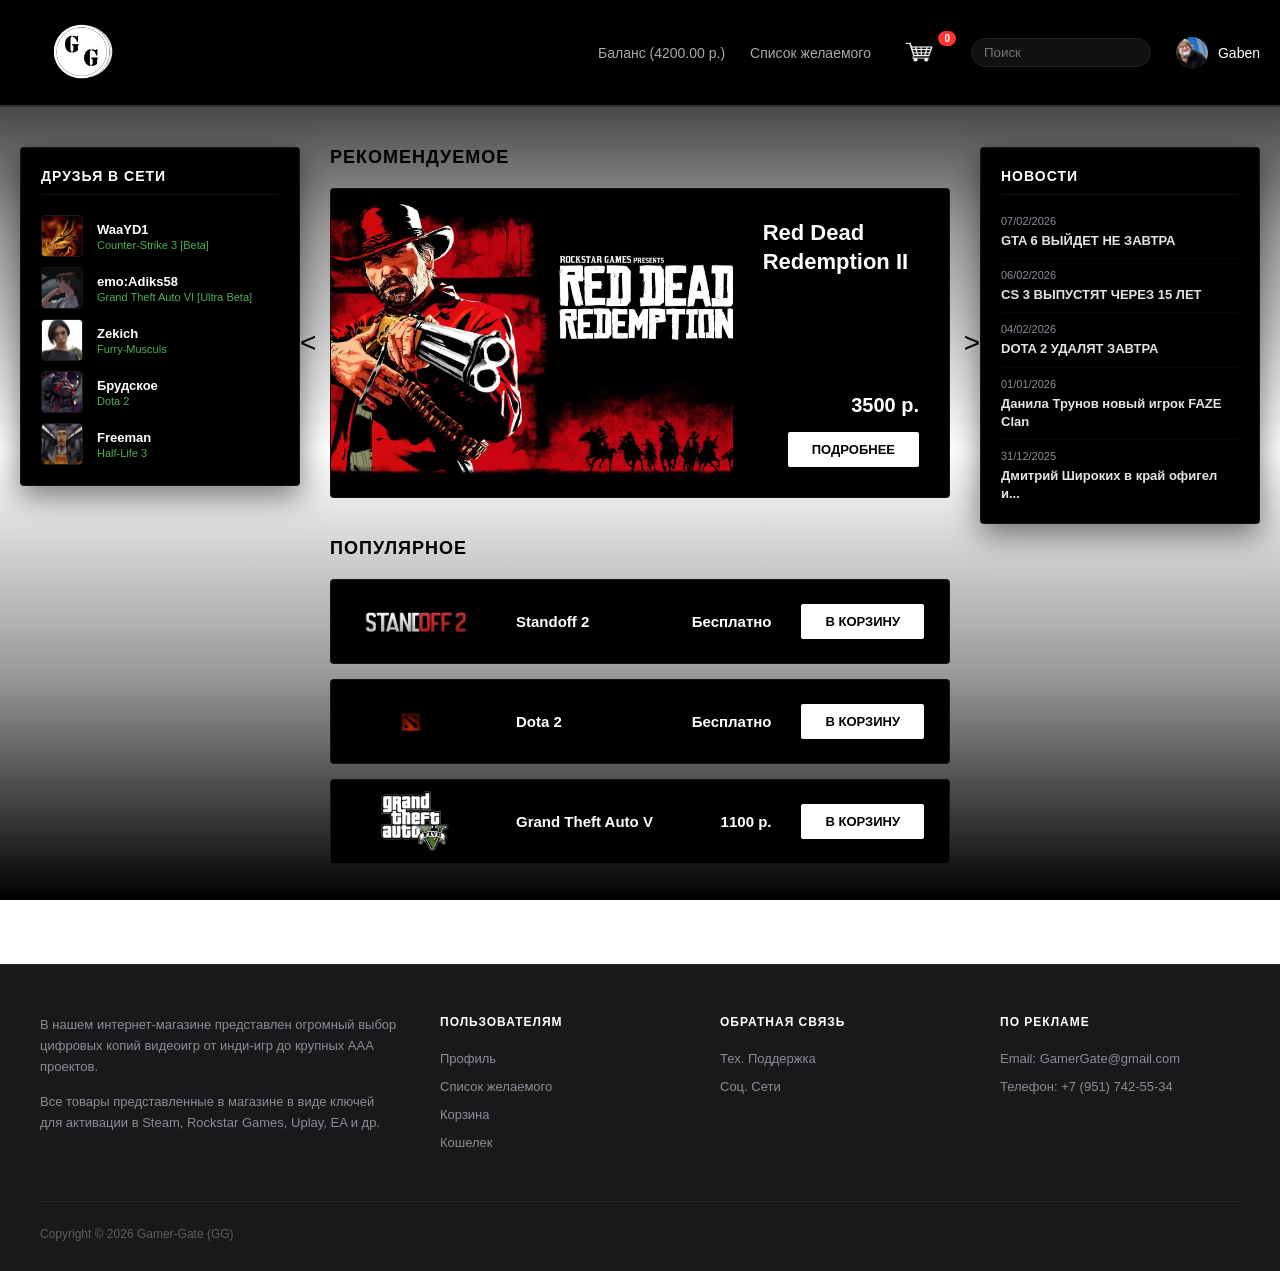
<file: index.html>
<!DOCTYPE html>
<html lang="ru">
<head>
    <meta charset="UTF-8">
    <meta name="viewport" content="width=device-width, initial-scale=1.0">
    <title>GamerGate — Главная</title>
    <link rel="stylesheet" href="style.css">
</head>
<body>

    <header>
        <div class="header-container">
            <a href="index.html" class="logo-block">
                <img src="img/logo.webp" alt="Логотип" class="logo-img">
            </a>
            <div class="nav-right">
                <span class="balance">Баланс (4200,00 р.)</span>
                <a href="#">Список желаемого</a>
                <a href="purchase.html" class="cart-btn">
                    <img src="img/cart.webp" alt="Корзина">
                    <span id="cart-count">0</span>
                </a>
                <div class="search-bar">
                    <input type="text" placeholder="Поиск">
                </div>
                <div class="profile-zone">
                    <img src="img/user.webp" alt="Профиль" class="profile-avatar">
                    <span>Gaben</span>
                </div>
            </div>
        </div>
    </header>

    <div class="main-wrapper">
        <div class="index-grid">
            
            <aside class="panel-dark friends-block">
                <h3>Друзья в сети</h3>
                <div class="friend-list-inner">
                    <div class="friend-item">
                        <div class="friend-avatar-wrapper">
                            <img src="img/friend1.webp" alt="" class="friend-avatar">
                        </div>
                        <div class="friend-info"><h4>WaaYD1</h4><p>Counter-Strike 3 [Beta]</p></div>
                    </div>
                    <div class="friend-item">
                        <div class="friend-avatar-wrapper">
                            <img src="img/friend2.webp" alt="" class="friend-avatar">
                        </div>
                        <div class="friend-info"><h4>emo:Adiks58</h4><p>Grand Theft Auto VI [Ultra Beta]</p></div>
                    </div>
                    <div class="friend-item">
                        <div class="friend-avatar-wrapper">
                            <img src="img/friend3.webp" alt="" class="friend-avatar">
                        </div>
                        <div class="friend-info"><h4>Zekich</h4><p>Furry-Musculs</p></div>
                    </div>
                    <div class="friend-item">
                        <div class="friend-avatar-wrapper">
                            <img src="img/friend4.webp" alt="" class="friend-avatar">
                        </div>
                        <div class="friend-info"><h4>Брудское</h4><p>Dota 2</p></div>
                    </div>
                    <div class="friend-item">
                        <div class="friend-avatar-wrapper">
                            <img src="img/friend5.webp" alt="" class="friend-avatar">
                        </div>
                        <div class="friend-info"><h4>Freeman</h4><p>Half-Life 3</p></div>
                    </div>
                </div>
            </aside>

            <section class="center-column">
                <h2 class="section-title">Рекомендуемое</h2>
                <div class="slider-container">
                    <button class="slider-arrow">&lt;</button>
                    <a href="product.html" class="hero-banner">
                        <img src="img/rdr2.webp" class="hero-img" alt="RDR2">
                        <div class="hero-details">
                            <h2>Red Dead Redemption II</h2>
                            <div class="hero-price-zone">
                                <div class="hero-price">3500 р.</div>
                                <span class="btn-prime">Подробнее</span>
                            </div>
                        </div>
                    </a>
                    <button class="slider-arrow">&gt;</button>
                </div>

                <h2 class="section-title">Популярное</h2>
                <div class="list-rows">
                    <a href="standoff2.html" class="game-row-link">
                        <div class="row-game">
                            <img src="img/standoff2.webp" class="row-game-img" alt="Standoff 2">
                            <div class="row-title">Standoff 2</div>
                            <div class="row-meta">
                                <span class="row-price">Бесплатно</span>
                                <button class="btn-prime add-to-cart-btn" data-id="standoff2" data-name="Standoff 2" data-price="0" data-img="img/standoff2.webp" onclick="event.preventDefault();">В корзину</button>
                            </div>
                        </div>
                    </a>
                    <a href="dota2.html" class="game-row-link">
                        <div class="row-game">
                            <img src="img/dota2.webp" class="row-game-img" alt="Dota 2">
                            <div class="row-title">Dota 2</div>
                            <div class="row-meta">
                                <span class="row-price">Бесплатно</span>
                                <button class="btn-prime add-to-cart-btn" data-id="dota2" data-name="Dota 2" data-price="0" data-img="img/dota2.webp" onclick="event.preventDefault();">В корзину</button>
                            </div>
                        </div>
                    </a>
                    <a href="gtav.html" class="game-row-link">
                        <div class="row-game">
                            <img src="img/gta5.webp" class="row-game-img" alt="GTA V">
                            <div class="row-title">Grand Theft Auto V</div>
                            <div class="row-meta">
                                <span class="row-price">1100 р.</span>
                                <button class="btn-prime add-to-cart-btn" data-id="gta5" data-name="Grand Theft Auto V" data-price="1100" data-img="img/gtav.webp" onclick="event.preventDefault();">В корзину</button>
                            </div>
                        </div>
                    </a>
                </div>
            </section>

            <aside class="panel-dark news-block">
                <h3>Новости</h3>
                <div class="news-list-inner">
                    <div class="news-item">
                        <div class="news-date">07/02/2026</div>
                        <div class="news-text">GTA 6 ВЫЙДЕТ НЕ ЗАВТРА</div>
                    </div>
                    <div class="news-item">
                        <div class="news-date">06/02/2026</div>
                        <div class="news-text">CS 3 ВЫПУСТЯТ ЧЕРЕЗ 15 ЛЕТ</div>
                    </div>
                    <div class="news-item">
                        <div class="news-date">04/02/2026</div>
                        <div class="news-text">DOTA 2 УДАЛЯТ ЗАВТРА</div>
                    </div>
                    <div class="news-item">
                        <div class="news-date">01/01/2026</div>
                        <div class="news-text">Данила Трунов новый игрок FAZE Clan</div>
                    </div>
                    <div class="news-item">
                        <div class="news-date">31/12/2025</div>
                        <div class="news-text">Дмитрий Широких в край офигел и...</div>
                    </div>
                </div>
            </aside>

        </div>
    </div>

    <footer>
        <div class="footer-content">
            <div class="footer-about">
                <p>В нашем интернет-магазине представлен огромный выбор цифровых копий видеоигр от инди-игр до крупных ААА проектов.</p>
                <p>Все товары представленные в магазине в виде ключей для активации в Steam, Rockstar Games, Uplay, EA и др.</p>
            </div>
            <div class="footer-column">
                <h4>Пользователям</h4>
                <ul>
                    <li><a href="#">Профиль</a></li>
                    <li><a href="#">Список желаемого</a></li>
                    <li><a href="purchase.html">Корзина</a></li>
                    <li><a href="#">Кошелек</a></li>
                </ul>
            </div>
            <div class="footer-column">
                <h4>Обратная связь</h4>
                <ul>
                    <li><a href="#">Тех. Поддержка</a></li>
                    <li><a href="#">Соц. Сети</a></li>
                </ul>
            </div>
            <div class="footer-column">
                <h4>По рекламе</h4>
                <ul>
                    <li><a href="mailto:GamerGate@gmail.com">Email: GamerGate@gmail.com</a></li>
                    <li><a href="tel:+79517425534">Телефон: +7 (951) 742-55-34</a></li>
                </ul>
            </div>
        </div>
        <div class="footer-bottom">
            <p>Copyright © 2026 Gamer-Gate (GG)</p>
        </div>
    </footer>

    <script src="cart.js"></script>
</body>
</html>
</file>
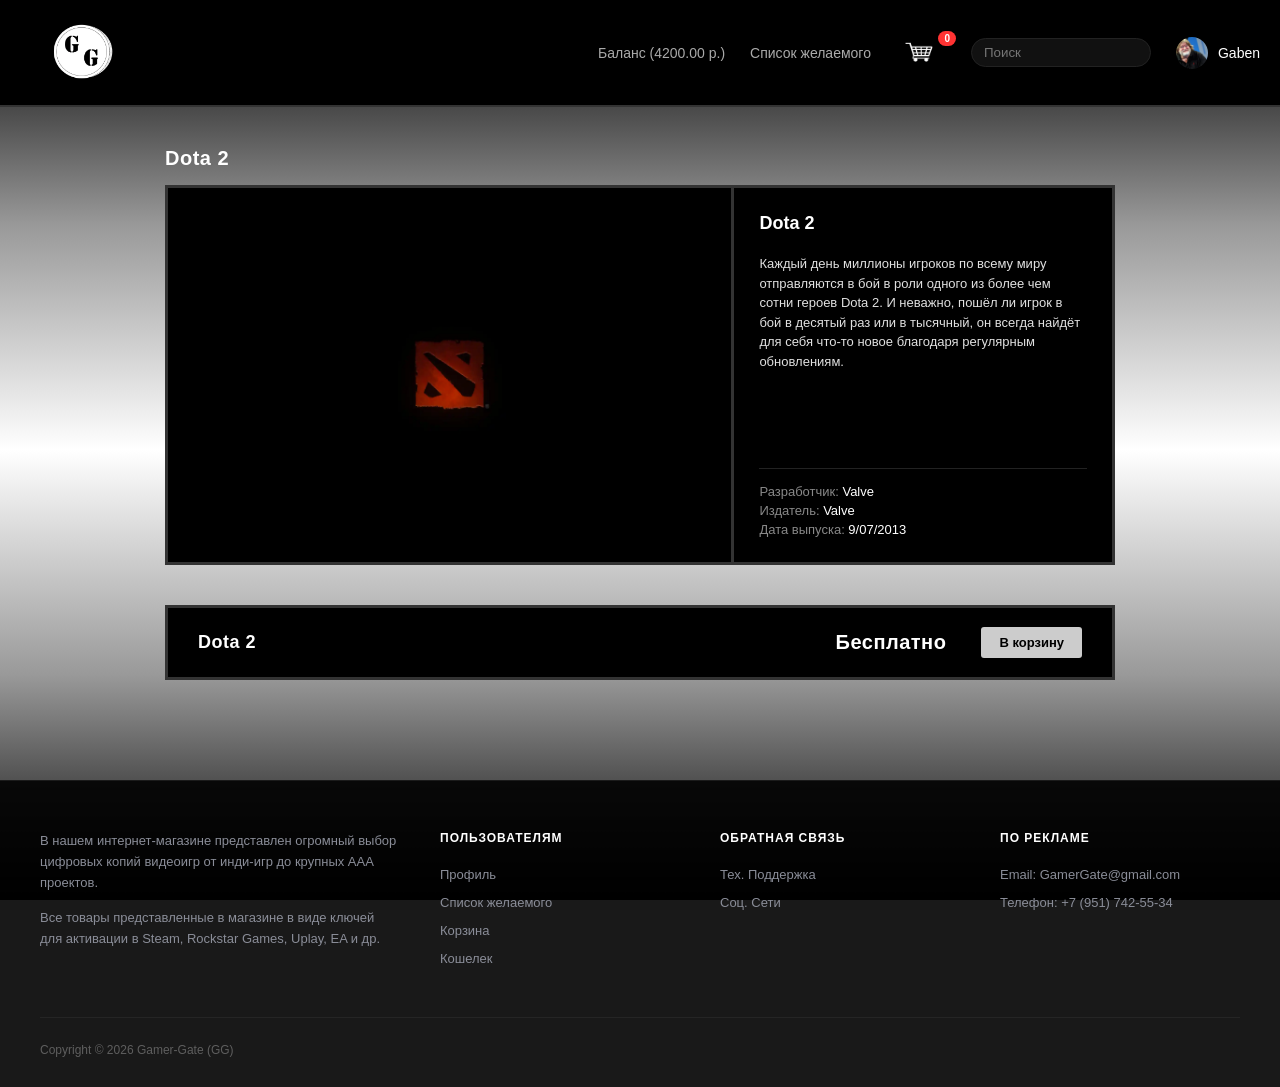
<file: dota2.html>
<!DOCTYPE html>
<html lang="ru">
<head>
    <meta charset="UTF-8">
    <meta name="viewport" content="width=device-width, initial-scale=1.0">
    <title>Dota 2 — GamerGate</title>
    <link rel="stylesheet" href="style.css">
</head>
<body>

    <header>
        <div class="header-container">
            <a href="index.html" class="logo-block">
                <img src="img/logo.webp" alt="Логотип" class="logo-img">
            </a>
            <div class="nav-right">
                <span class="balance">Баланс (4200,00 р.)</span>
                <a href="#">Список желаемого</a>
                <a href="purchase.html" class="cart-btn">
                    <img src="img/cart.webp" alt="Корзина">
                    <span id="cart-count">0</span>
                </a>
                <div class="search-bar">
                    <input type="text" placeholder="Поиск">
                </div>
                <div class="profile-zone">
                    <img src="img/user.webp" alt="Профиль" class="profile-avatar">
                    <span>Gaben</span>
                </div>
            </div>
        </div>
    </header>

    <div class="main-wrapper">
        <div class="product-page-wrapper">
            
            <h2 class="product-page-title">Dota 2</h2>

            <div class="product-hero-card">
                <div class="hero-card-left">
                    <img src="img/dota2.webp" alt="Dota 2" class="hero-card-img">
                </div>
                <div class="hero-card-right">
                    <h3>Dota 2</h3>
                    <p class="hero-card-desc">
                        Каждый день миллионы игроков по всему миру отправляются в бой в роли одного из более чем сотни героев Dota 2. И неважно, пошёл ли игрок в бой в десятый раз или в тысячный, он всегда найдёт для себя что-то новое благодаря регулярным обновлениям.
                    </p>
                    <div class="hero-card-meta">
                        <p><span>Разработчик:</span> Valve</p>
                        <p><span>Издатель:</span> Valve</p>
                        <p><span>Дата выпуска:</span> 9/07/2013</p>
                    </div>
                </div>
            </div>

            <div class="product-editions-list">
                
                <div class="edition-row">
                    <div class="edition-name">Dota 2</div>
                    <div class="edition-meta">
                        <span class="edition-price">Бесплатно</span>
                        <button class="btn-edition-cart add-to-cart-btn" data-id="dota2" data-name="Dota 2" data-price="0" data-img="img/dota2.webp">В корзину</button>
                    </div>
                </div>

            </div>

        </div>
    </div>

    <footer>
        <div class="footer-content">
            <div class="footer-about">
                <p>В нашем интернет-магазине представлен огромный выбор цифровых копий видеоигр от инди-игр до крупных ААА проектов.</p>
                <p>Все товары представленные в магазине в виде ключей для активации в Steam, Rockstar Games, Uplay, EA и др.</p>
            </div>
            <div class="footer-column">
                <h4>Пользователям</h4>
                <ul>
                    <li><a href="#">Профиль</a></li>
                    <li><a href="#">Список желаемого</a></li>
                    <li><a href="purchase.html">Корзина</a></li>
                    <li><a href="#">Кошелек</a></li>
                </ul>
            </div>
            <div class="footer-column">
                <h4>Обратная связь</h4>
                <ul>
                    <li><a href="#">Тех. Поддержка</a></li>
                    <li><a href="#">Соц. Сети</a></li>
                </ul>
            </div>
            <div class="footer-column">
                <h4>По рекламе</h4>
                <ul>
                    <li><a href="mailto:GamerGate@gmail.com">Email: GamerGate@gmail.com</a></li>
                    <li><a href="tel:+79517425534">Телефон: +7 (951) 742-55-34</a></li>
                </ul>
            </div>
        </div>
        <div class="footer-bottom">
            <p>Copyright © 2026 Gamer-Gate (GG)</p>
        </div>
    </footer>

    <script src="cart.js"></script>
</body>
</html>
</file>
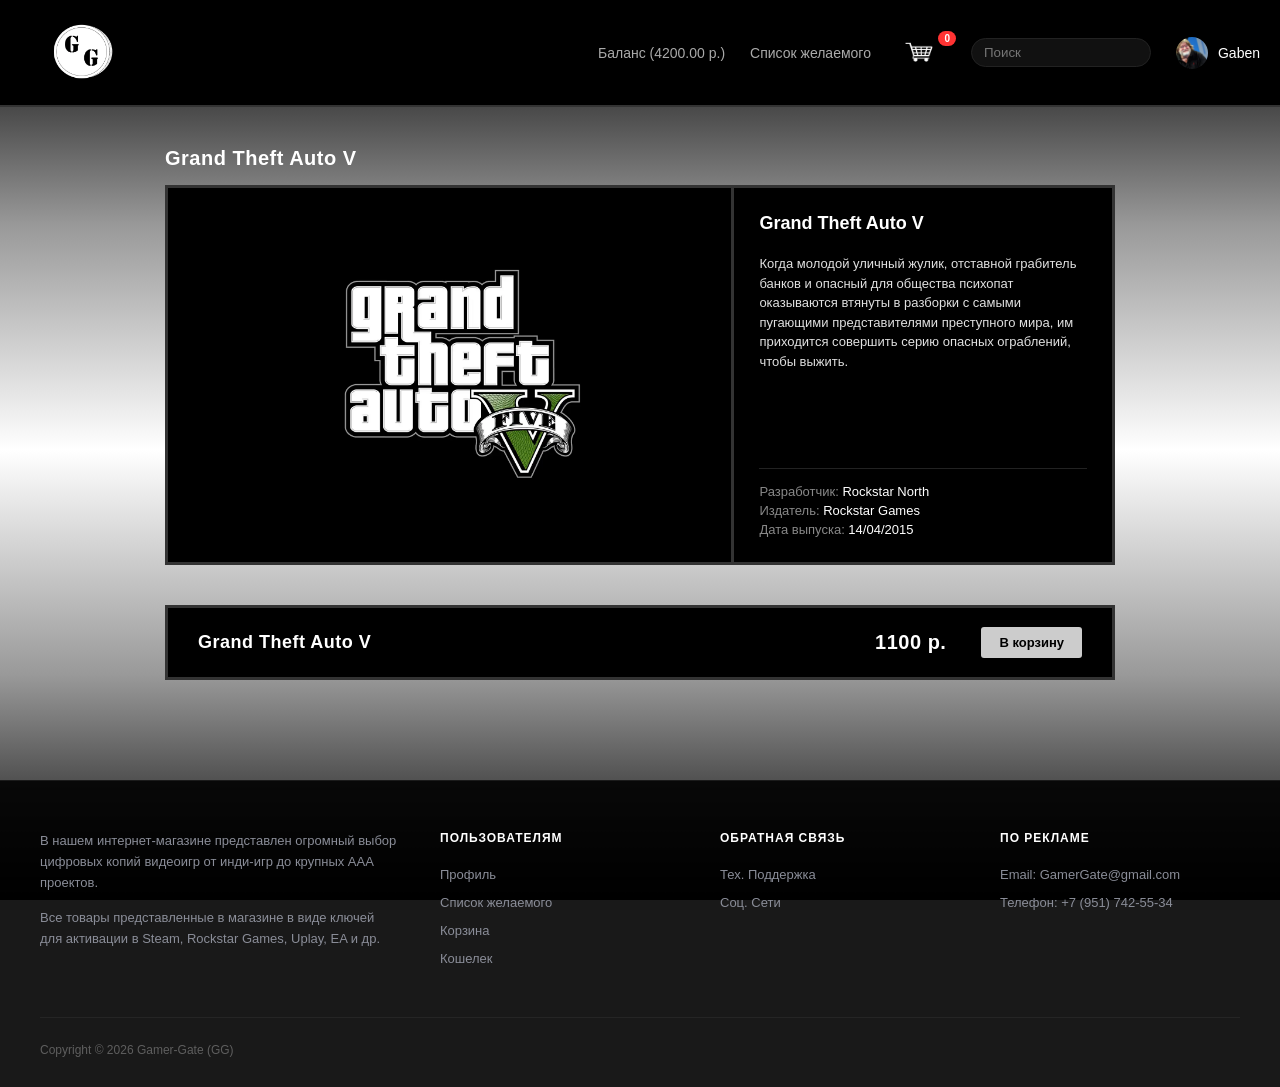
<file: gtav.html>
<!DOCTYPE html>
<html lang="ru">
<head>
    <meta charset="UTF-8">
    <meta name="viewport" content="width=device-width, initial-scale=1.0">
    <title>Grand Theft Auto V — GamerGate</title>
    <link rel="stylesheet" href="style.css">
</head>
<body>

    <header>
        <div class="header-container">
            <a href="index.html" class="logo-block">
                <img src="img/logo.webp" alt="Логотип" class="logo-img">
            </a>
            <div class="nav-right">
                <span class="balance">Баланс (4200,00 р.)</span>
                <a href="#">Список желаемого</a>
                <a href="purchase.html" class="cart-btn">
                    <img src="img/cart.webp" alt="Корзина">
                    <span id="cart-count">0</span>
                </a>
                <div class="search-bar">
                    <input type="text" placeholder="Поиск">
                </div>
                <div class="profile-zone">
                    <img src="img/user.webp" alt="Профиль" class="profile-avatar">
                    <span>Gaben</span>
                </div>
            </div>
        </div>
    </header>

    <div class="main-wrapper">
        <div class="product-page-wrapper">
            
            <h2 class="product-page-title">Grand Theft Auto V</h2>

            <div class="product-hero-card">
                <div class="hero-card-left">
                    <img src="img/gta5v.webp" alt="Grand Theft Auto V" class="hero-card-img">
                </div>
                <div class="hero-card-right">
                    <h3>Grand Theft Auto V</h3>
                    <p class="hero-card-desc">
                        Когда молодой уличный жулик, отставной грабитель банков и опасный для общества психопат оказываются втянуты в разборки с самыми пугающими представителями преступного мира, им приходится совершить серию опасных ограблений, чтобы выжить.
                    </p>
                    <div class="hero-card-meta">
                        <p><span>Разработчик:</span> Rockstar North</p>
                        <p><span>Издатель:</span> Rockstar Games</p>
                        <p><span>Дата выпуска:</span> 14/04/2015</p>
                    </div>
                </div>
            </div>

            <div class="product-editions-list">
                
                <div class="edition-row">
                    <div class="edition-name">Grand Theft Auto V</div>
                    <div class="edition-meta">
                        <span class="edition-price">1100 р.</span>
                        <button class="btn-edition-cart add-to-cart-btn" data-id="gta5" data-name="Grand Theft Auto V" data-price="1100" data-img="img/gta5v.webp">В корзину</button>
                    </div>
                </div>

            </div>

        </div>
    </div>

    <footer>
        <div class="footer-content">
            <div class="footer-about">
                <p>В нашем интернет-магазине представлен огромный выбор цифровых копий видеоигр от инди-игр до крупных ААА проектов.</p>
                <p>Все товары представленные в магазине в виде ключей для активации в Steam, Rockstar Games, Uplay, EA и др.</p>
            </div>
            <div class="footer-column">
                <h4>Пользователям</h4>
                <ul>
                    <li><a href="#">Профиль</a></li>
                    <li><a href="#">Список желаемого</a></li>
                    <li><a href="purchase.html">Корзина</a></li>
                    <li><a href="#">Кошелек</a></li>
                </ul>
            </div>
            <div class="footer-column">
                <h4>Обратная связь</h4>
                <ul>
                    <li><a href="#">Тех. Поддержка</a></li>
                    <li><a href="#">Соц. Сети</a></li>
                </ul>
            </div>
            <div class="footer-column">
                <h4>По рекламе</h4>
                <ul>
                    <li><a href="mailto:GamerGate@gmail.com">Email: GamerGate@gmail.com</a></li>
                    <li><a href="tel:+79517425534">Телефон: +7 (951) 742-55-34</a></li>
                </ul>
            </div>
        </div>
        <div class="footer-bottom">
            <p>Copyright © 2026 Gamer-Gate (GG)</p>
        </div>
    </footer>

    <script src="cart.js"></script>
</body>
</html>
</file>
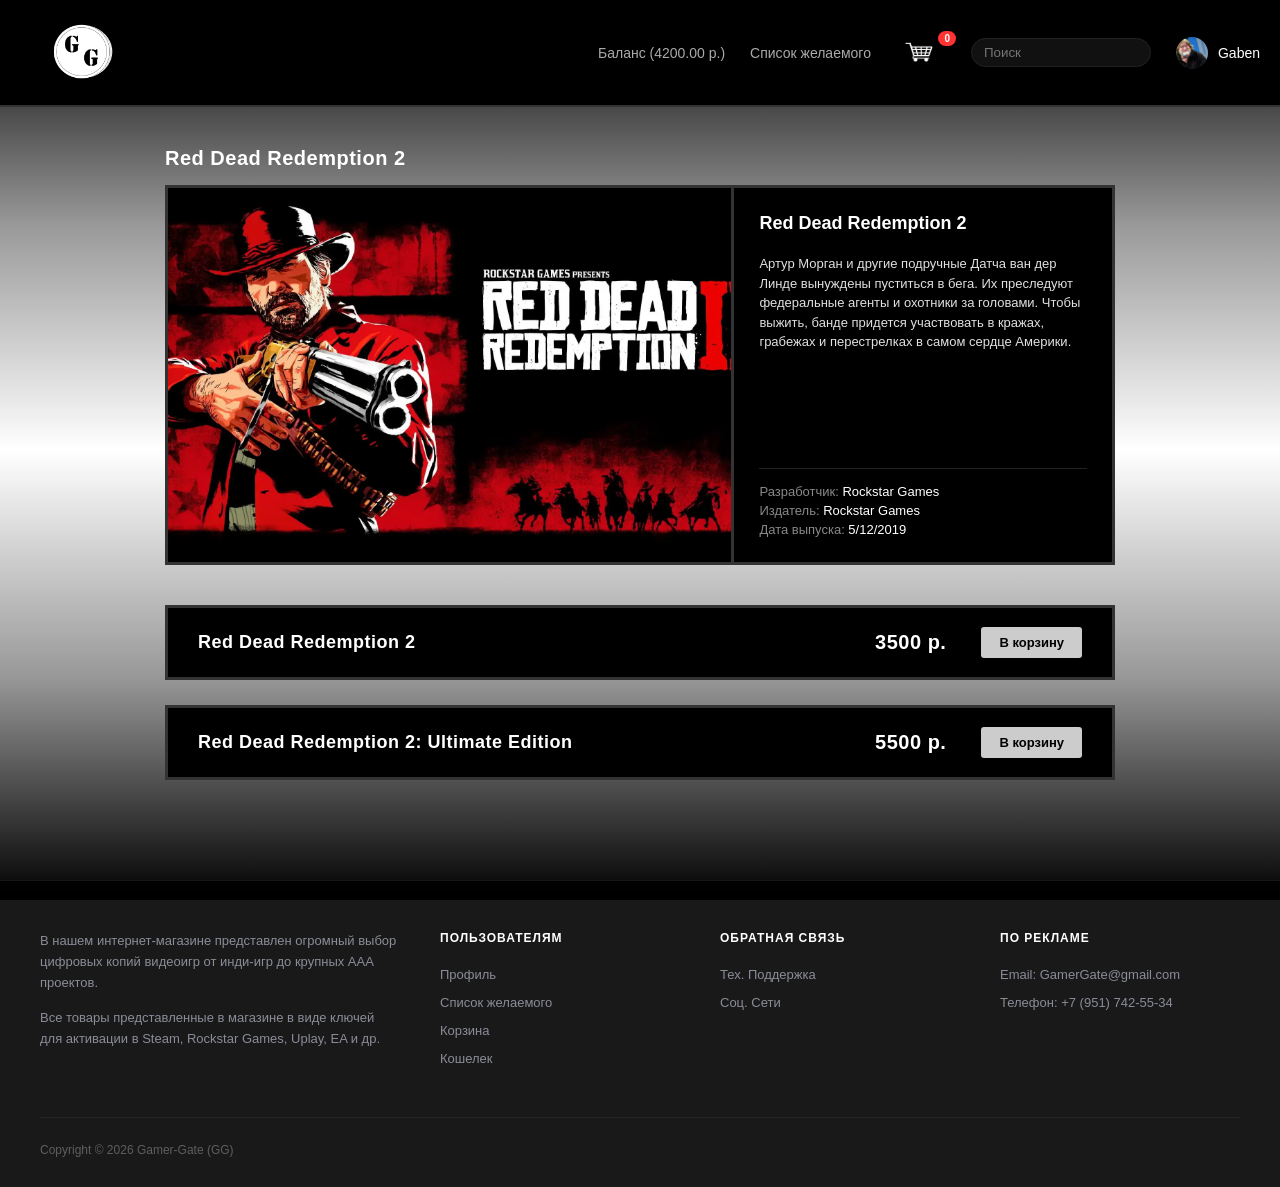
<file: product.html>
<!DOCTYPE html>
<html lang="ru">
<head>
    <meta charset="UTF-8">
    <meta name="viewport" content="width=device-width, initial-scale=1.0">
    <title>Red Dead Redemption 2 — GamerGate</title>
    <link rel="stylesheet" href="style.css">
</head>
<body>

    <header>
        <div class="header-container">
            <a href="index.html" class="logo-block">
                <img src="img/logo.webp" alt="Логотип" class="logo-img">
            </a>
            <div class="nav-right">
                <span class="balance">Баланс (4200,00 р.)</span>
                <a href="#">Список желаемого</a>
                <a href="purchase.html" class="cart-btn">
                    <img src="img/cart.webp" alt="Корзина">
                    <span id="cart-count">0</span>
                </a>
                <div class="search-bar">
                    <input type="text" placeholder="Поиск">
                </div>
                <div class="profile-zone">
                    <img src="img/user.webp" alt="Профиль" class="profile-avatar">
                    <span>Gaben</span>
                </div>
            </div>
        </div>
    </header>

    <div class="main-wrapper">
        <div class="product-page-wrapper">
            
            <h2 class="product-page-title">Red Dead Redemption 2</h2>

            <div class="product-hero-card">
                <div class="hero-card-left">
                    <img src="img/rdr2.webp" alt="Red Dead Redemption 2" class="hero-card-img">
                </div>
                <div class="hero-card-right">
                    <h3>Red Dead Redemption 2</h3>
                    <p class="hero-card-desc">
                        Артур Морган и другие подручные Датча ван дер Линде вынуждены пуститься в бега. 
                        Их преследуют федеральные агенты и охотники за головами. Чтобы выжить, банде 
                        придется участвовать в кражах, грабежах и перестрелках в самом сердце Америки.
                    </p>
                    <div class="hero-card-meta">
                        <p><span>Разработчик:</span> Rockstar Games</p>
                        <p><span>Издатель:</span> Rockstar Games</p>
                        <p><span>Дата выпуска:</span> 5/12/2019</p>
                    </div>
                </div>
            </div>

            <div class="product-editions-list">
                
                <div class="edition-row">
                    <div class="edition-name">Red Dead Redemption 2</div>
                    <div class="edition-meta">
                        <span class="edition-price">3500 р.</span>
                        <button class="btn-edition-cart add-to-cart-btn" data-id="rdr2" data-name="Red Dead Redemption 2" data-price="3500" data-img="img/rdr2.webp">В корзину</button>
                    </div>
                </div>

                <div class="edition-row">
                    <div class="edition-name">Red Dead Redemption 2: Ultimate Edition</div>
                    <div class="edition-meta">
                        <span class="edition-price">5500 р.</span>
                        <button class="btn-edition-cart add-to-cart-btn" data-id="rdr2-ultimate" data-name="Red Dead Redemption 2: Ultimate Edition" data-price="5500" data-img="img/rdr2.webp">В корзину</button>
                    </div>
                </div>

            </div>

        </div>
    </div>

    <footer>
        <div class="footer-content">
            <div class="footer-about">
                <p>В нашем интернет-магазине представлен огромный выбор цифровых копий видеоигр от инди-игр до крупных ААА проектов.</p>
                <p>Все товары представленные в магазине в виде ключей для активации в Steam, Rockstar Games, Uplay, EA и др.</p>
            </div>
            <div class="footer-column">
                <h4>Пользователям</h4>
                <ul>
                    <li><a href="#">Профиль</a></li>
                    <li><a href="#">Список желаемого</a></li>
                    <li><a href="purchase.html">Корзина</a></li>
                    <li><a href="#">Кошелек</a></li>
                </ul>
            </div>
            <div class="footer-column">
                <h4>Обратная связь</h4>
                <ul>
                    <li><a href="#">Тех. Поддержка</a></li>
                    <li><a href="#">Соц. Сети</a></li>
                </ul>
            </div>
            <div class="footer-column">
                <h4>По рекламе</h4>
                <ul>
                    <li><a href="mailto:GamerGate@gmail.com">Email: GamerGate@gmail.com</a></li>
                    <li><a href="tel:+79517425534">Телефон: +7 (951) 742-55-34</a></li>
                </ul>
            </div>
        </div>
        <div class="footer-bottom">
            <p>Copyright © 2026 Gamer-Gate (GG)</p>
        </div>
    </footer>

    <script src="cart.js"></script>
</body>
</html>
</file>
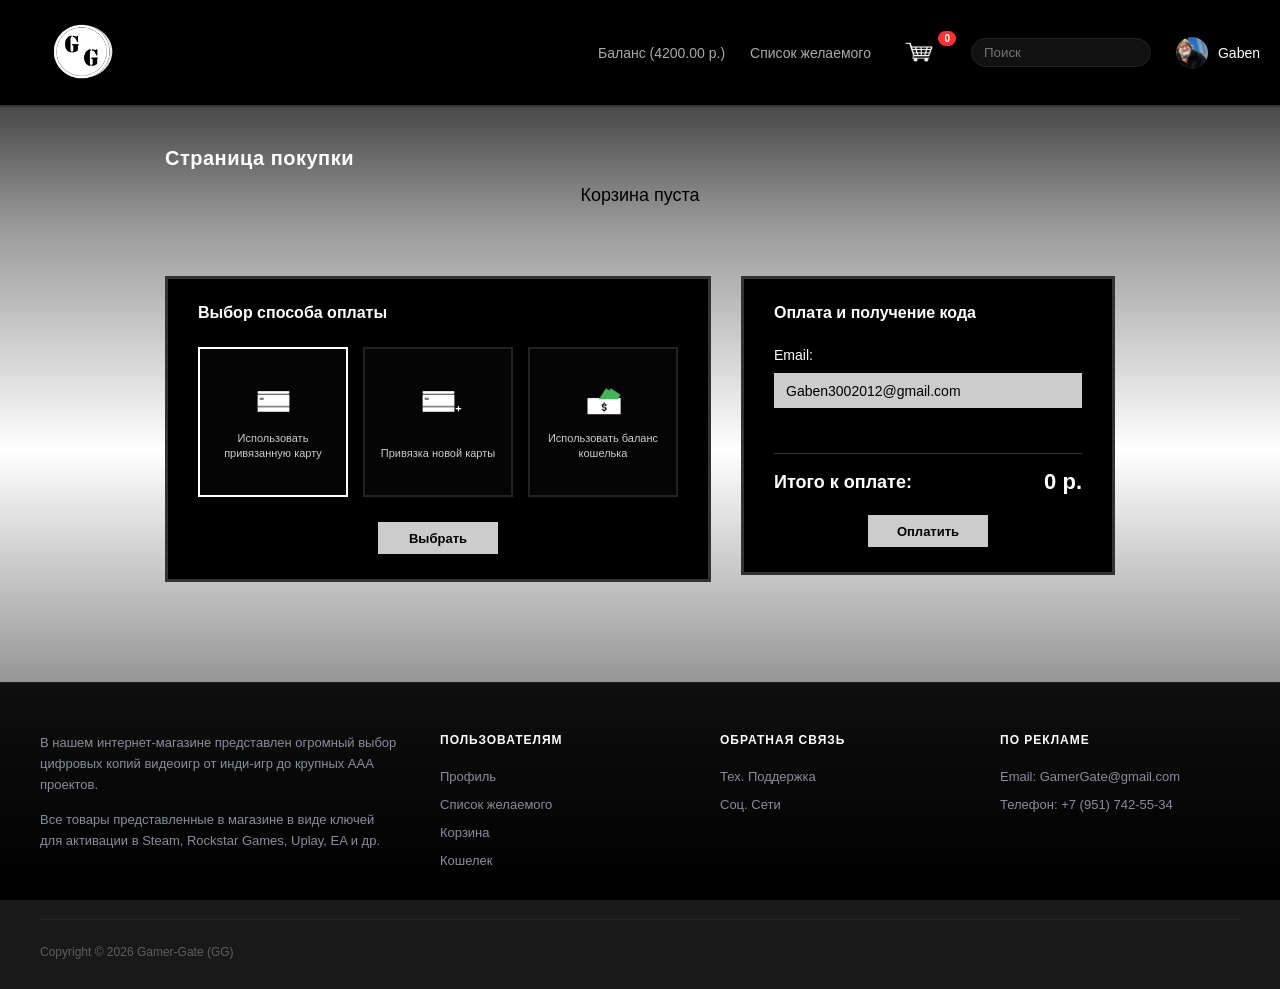
<file: purchase.html>
<!DOCTYPE html>
<html lang="ru">
<head>
    <meta charset="UTF-8">
    <meta name="viewport" content="width=device-width, initial-scale=1.0">
    <title>Страница покупки — GamerGate</title>
    <link rel="stylesheet" href="style.css">
</head>
<body>

    <header>
        <div class="header-container">
            <a href="index.html" class="logo-block">
                <img src="img/logo.webp" alt="Логотип" class="logo-img">
            </a>
            <div class="nav-right">
                <span class="balance">Баланс (4200,00 р.)</span>
                <a href="#">Список желаемого</a>
                <a href="purchase.html" class="cart-btn">
                    <img src="img/cart.webp" alt="Корзина">
                    <span id="cart-count">0</span>
                </a>
                <div class="search-bar">
                    <input type="text" placeholder="Поиск">
                </div>
                <div class="profile-zone">
                    <img src="img/user.webp" alt="Профиль" class="profile-avatar">
                    <span>Gaben</span>
                </div>
            </div>
        </div>
    </header>

    <div class="main-wrapper">
        <div class="checkout-wrapper">
            
            <h2 class="checkout-main-title">Страница покупки</h2>

            <div class="checkout-columns">
                
                <div class="checkout-panel">
                    <h3>Выбор способа оплаты</h3>
                    <div class="payment-methods">
                        
                        <label class="method-option">
                            <input type="radio" name="payment" checked>
                            <div class="method-box">
                                <img src="img/card_saved.webp" alt="Использовать привязанную карту">
                                <span>Использовать привязанную карту</span>
                            </div>
                        </label>

                        <label class="method-option">
                            <input type="radio" name="payment">
                            <div class="method-box">
                                <img src="img/card_new.webp" alt="Привязка новой карты">
                                <span>Привязка новой карты</span>
                            </div>
                        </label>

                        <label class="method-option">
                            <input type="radio" name="payment">
                            <div class="method-box">
                                <img src="img/wallet_balance.webp" alt="Использовать баланс кошелька">
                                <span>Использовать баланс кошелька</span>
                            </div>
                        </label>

                    </div>
                    <button class="btn-checkout-action">Выбрать</button>
                </div>

                <div class="checkout-panel">
                    <h3>Оплата и получение кода</h3>
                    <div class="email-form-group">
                        <label for="checkout-email">Email:</label>
                        <input type="email" id="checkout-email" value="Gaben3002012@gmail.com">
                    </div>
                    <div class="purchase-total-row">
                        <span class="purchase-total-label">Итого к оплате:</span>
                        <span id="total-price" class="purchase-total-value">0 р.</span>
                    </div>
                    <button class="btn-checkout-action">Оплатить</button>
                </div>

            </div>

        </div>
    </div>

    <footer>
        <div class="footer-content">
            <div class="footer-about">
                <p>В нашем интернет-магазине представлен огромный выбор цифровых копий видеоигр от инди-игр до крупных ААА проектов.</p>
                <p>Все товары представленные в магазине в виде ключей для активации в Steam, Rockstar Games, Uplay, EA и др.</p>
            </div>
            <div class="footer-column">
                <h4>Пользователям</h4>
                <ul>
                    <li><a href="#">Профиль</a></li>
                    <li><a href="#">Список желаемого</a></li>
                    <li><a href="purchase.html">Корзина</a></li>
                    <li><a href="#">Кошелек</a></li>
                </ul>
            </div>
            <div class="footer-column">
                <h4>Обратная связь</h4>
                <ul>
                    <li><a href="#">Тех. Поддержка</a></li>
                    <li><a href="#">Соц. Сети</a></li>
                </ul>
            </div>
            <div class="footer-column">
                <h4>По рекламе</h4>
                <ul>
                    <li><a href="mailto:GamerGate@gmail.com">Email: GamerGate@gmail.com</a></li>
                    <li><a href="tel:+79517425534">Телефон: +7 (951) 742-55-34</a></li>
                </ul>
            </div>
        </div>
        <div class="footer-bottom">
            <p>Copyright © 2026 Gamer-Gate (GG)</p>
        </div>
    </footer>

    <script src="cart.js"></script>
</body>
</html>
</file>
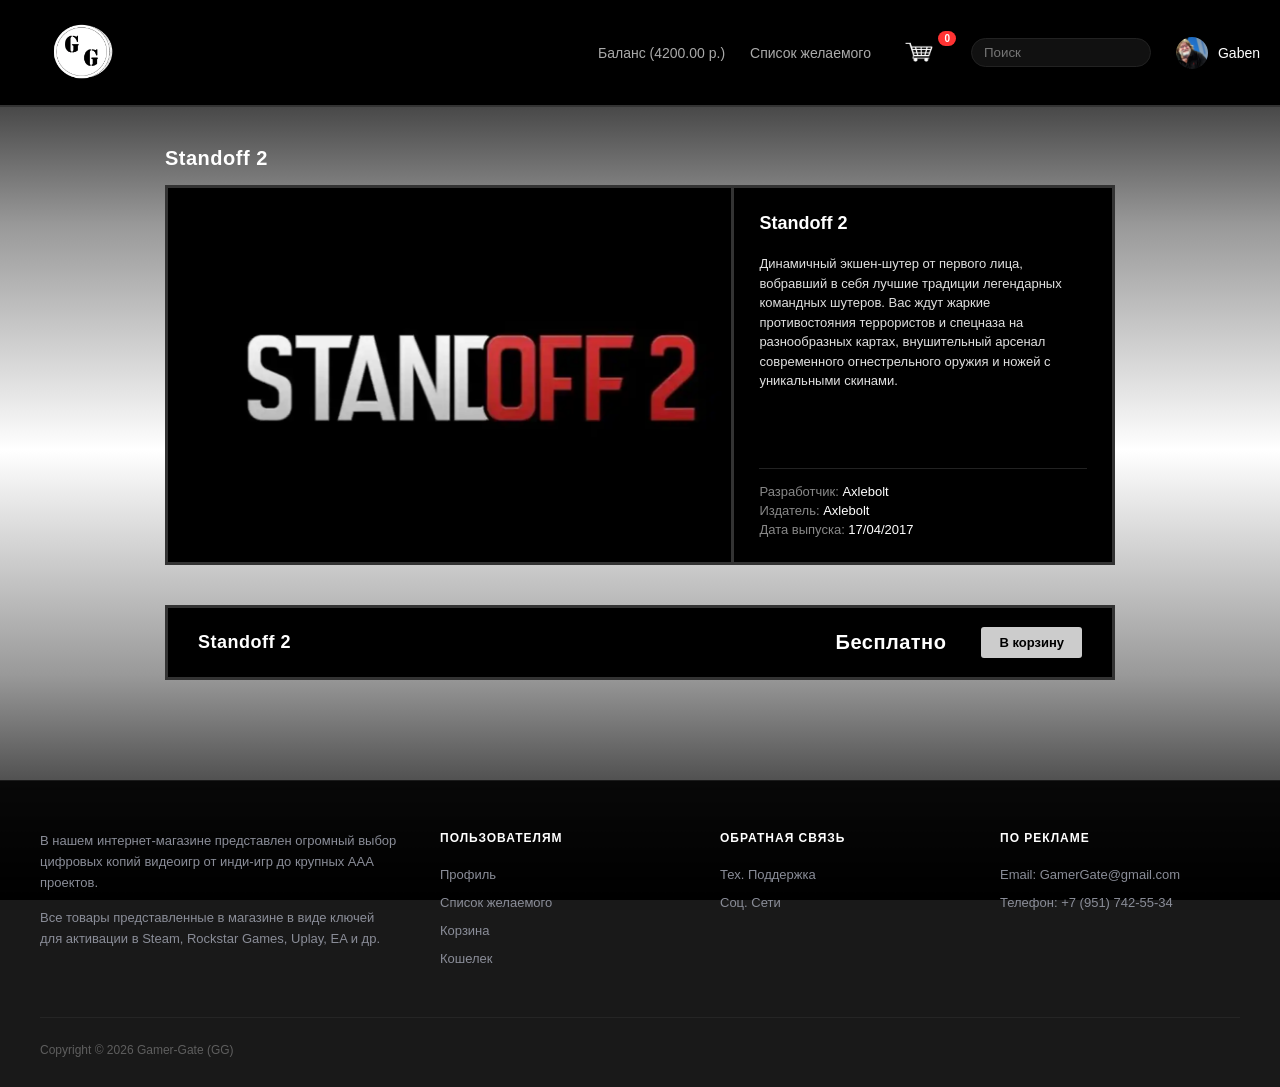
<file: standoff2.html>
<!DOCTYPE html>
<html lang="ru">
<head>
    <meta charset="UTF-8">
    <meta name="viewport" content="width=device-width, initial-scale=1.0">
    <title>Standoff 2 — GamerGate</title>
    <link rel="stylesheet" href="style.css">
</head>
<body>

    <header>
        <div class="header-container">
            <a href="index.html" class="logo-block">
                <img src="img/logo.webp" alt="Логотип" class="logo-img">
            </a>
            <div class="nav-right">
                <span class="balance">Баланс (4200,00 р.)</span>
                <a href="#">Список желаемого</a>
                <a href="purchase.html" class="cart-btn">
                    <img src="img/cart.webp" alt="Корзина">
                    <span id="cart-count">0</span>
                </a>
                <div class="search-bar">
                    <input type="text" placeholder="Поиск">
                </div>
                <div class="profile-zone">
                    <img src="img/user.webp" alt="Профиль" class="profile-avatar">
                    <span>Gaben</span>
                </div>
            </div>
        </div>
    </header>

    <div class="main-wrapper">
        <div class="product-page-wrapper">
            
            <h2 class="product-page-title">Standoff 2</h2>

            <div class="product-hero-card">
                <div class="hero-card-left">
                    <img src="img/standoff2.webp" alt="Standoff 2" class="hero-card-img">
                </div>
                <div class="hero-card-right">
                    <h3>Standoff 2</h3>
                    <p class="hero-card-desc">
                        Динамичный экшен-шутер от первого лица, вобравший в себя лучшие традиции легендарных командных шутеров. Вас ждут жаркие противостояния террористов и спецназа на разнообразных картах, внушительный арсенал современного огнестрельного оружия и ножей с уникальными скинами.
                    </p>
                    <div class="hero-card-meta">
                        <p><span>Разработчик:</span> Axlebolt</p>
                        <p><span>Издатель:</span> Axlebolt</p>
                        <p><span>Дата выпуска:</span> 17/04/2017</p>
                    </div>
                </div>
            </div>

            <div class="product-editions-list">
                
                <div class="edition-row">
                    <div class="edition-name">Standoff 2</div>
                    <div class="edition-meta">
                        <span class="edition-price">Бесплатно</span>
                        <button class="btn-edition-cart add-to-cart-btn" data-id="standoff2" data-name="Standoff 2" data-price="0" data-img="img/standoff2.webp">В корзину</button>
                    </div>
                </div>

            </div>

        </div>
    </div>

    <footer>
        <div class="footer-content">
            <div class="footer-about">
                <p>В нашем интернет-магазине представлен огромный выбор цифровых копий видеоигр от инди-игр до крупных ААА проектов.</p>
                <p>Все товары представленные в магазине в виде ключей для активации в Steam, Rockstar Games, Uplay, EA и др.</p>
            </div>
            <div class="footer-column">
                <h4>Пользователям</h4>
                <ul>
                    <li><a href="#">Профиль</a></li>
                    <li><a href="#">Список желаемого</a></li>
                    <li><a href="purchase.html">Корзина</a></li>
                    <li><a href="#">Кошелек</a></li>
                </ul>
            </div>
            <div class="footer-column">
                <h4>Обратная связь</h4>
                <ul>
                    <li><a href="#">Тех. Поддержка</a></li>
                    <li><a href="#">Соц. Сети</a></li>
                </ul>
            </div>
            <div class="footer-column">
                <h4>По рекламе</h4>
                <ul>
                    <li><a href="mailto:GamerGate@gmail.com">Email: GamerGate@gmail.com</a></li>
                    <li><a href="tel:+79517425534">Телефон: +7 (951) 742-55-34</a></li>
                </ul>
            </div>
        </div>
        <div class="footer-bottom">
            <p>Copyright © 2026 Gamer-Gate (GG)</p>
        </div>
    </footer>

    <script src="cart.js"></script>
</body>
</html>
</file>
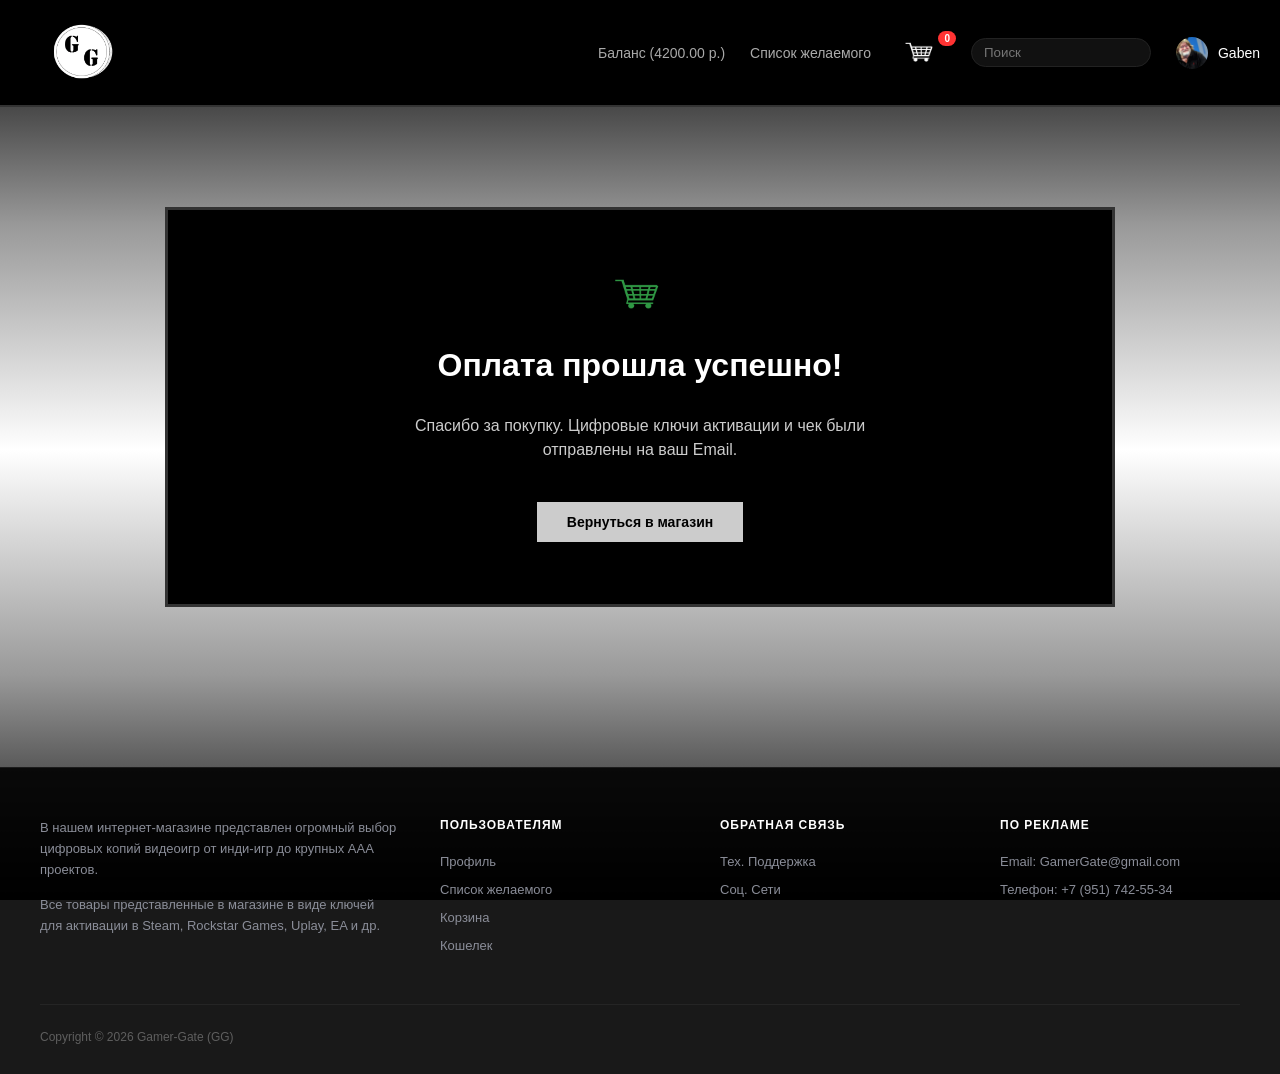
<file: success.html>
<!DOCTYPE html>
<html lang="ru">
<head>
    <meta charset="UTF-8">
    <meta name="viewport" content="width=device-width, initial-scale=1.0">
    <title>Оплата успешна — GamerGate</title>
    <link rel="stylesheet" href="style.css">
</head>
<body>

    <header>
        <div class="header-container">
            <a href="index.html" class="logo-block">
                <img src="img/logo.webp" alt="Логотип" class="logo-img">
            </a>
            <div class="nav-right">
                <span class="balance">Баланс (4200,00 р.)</span>
                <a href="#">Список желаемого</a>
                <a href="purchase.html" class="cart-btn">
                    <img src="img/cart.webp" alt="Корзина">
                    <span id="cart-count">0</span>
                </a>
                <div class="search-bar">
                    <input type="text" placeholder="Поиск">
                </div>
                <div class="profile-zone">
                    <img src="img/user.webp" alt="Профиль" class="profile-avatar">
                    <span>Gaben</span>
                </div>
            </div>
        </div>
    </header>

    <div class="main-wrapper">
        <div class="checkout-wrapper success-wrapper">
            <div class="checkout-panel success-panel">
                <img src="img/cart.webp" alt="Успешно" class="success-icon">
                <h2 class="success-title">Оплата прошла успешно!</h2>
                <p class="success-text">Спасибо за покупку. Цифровые ключи активации и чек были отправлены на ваш Email.</p>
                <a href="index.html" class="btn-checkout-action btn-success-back">Вернуться в магазин</a>
            </div>
        </div>
    </div>

    <footer>
        <div class="footer-content">
            <div class="footer-about">
                <p>В нашем интернет-магазине представлен огромный выбор цифровых копий видеоигр от инди-игр до крупных ААА проектов.</p>
                <p>Все товары представленные в магазине в виде ключей для активации в Steam, Rockstar Games, Uplay, EA и др.</p>
            </div>
            <div class="footer-column">
                <h4>Пользователям</h4>
                <ul>
                    <li><a href="#">Профиль</a></li>
                    <li><a href="#">Список желаемого</a></li>
                    <li><a href="purchase.html">Корзина</a></li>
                    <li><a href="#">Кошелек</a></li>
                </ul>
            </div>
            <div class="footer-column">
                <h4>Обратная связь</h4>
                <ul>
                    <li><a href="#">Тех. Поддержка</a></li>
                    <li><a href="#">Соц. Сети</a></li>
                </ul>
            </div>
            <div class="footer-column">
                <h4>По рекламе</h4>
                <ul>
                    <li><a href="mailto:GamerGate@gmail.com">Email: GamerGate@gmail.com</a></li>
                    <li><a href="tel:+79517425534">Телефон: +7 (951) 742-55-34</a></li>
                </ul>
            </div>
        </div>
        <div class="footer-bottom">
            <p>Copyright © 2026 Gamer-Gate (GG)</p>
        </div>
    </footer>

    <script src="cart.js"></script>
</body>
</html>
</file>
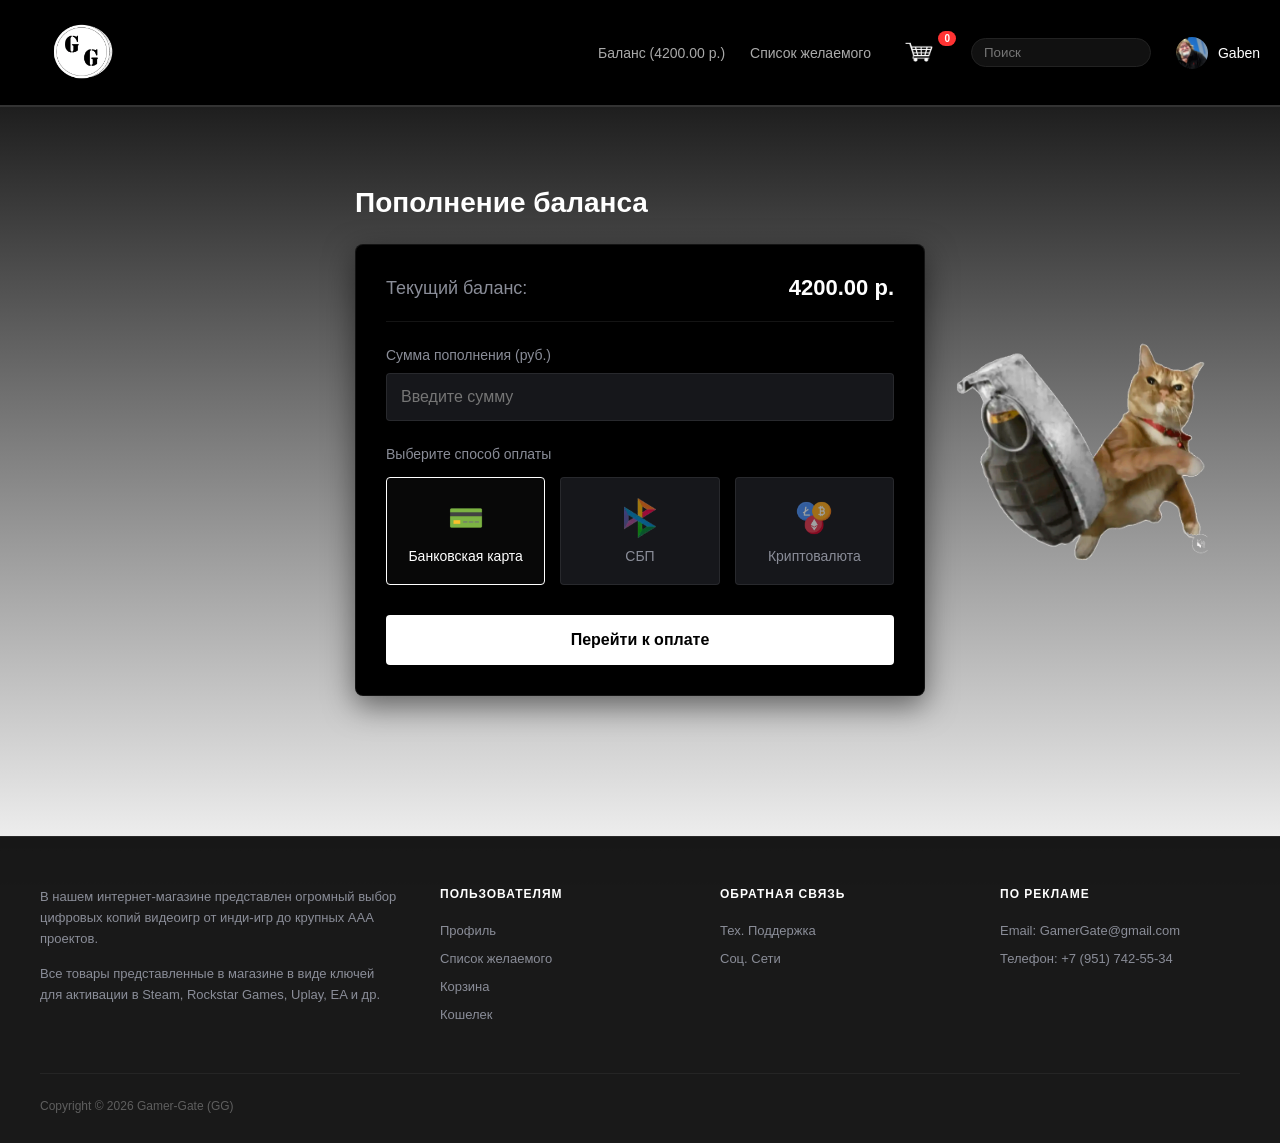
<file: wallet.html>
<!DOCTYPE html>
<html lang="ru">
<head>
    <meta charset="UTF-8">
    <meta name="viewport" content="width=device-width, initial-scale=1.0">
    <title>Пополнение кошелька — GamerGate</title>
    <link rel="stylesheet" href="style.css">
</head>
<body class="deposit-page">
    <header>
        <div class="header-container">
            <a href="index.html" class="logo-block">
                <img src="img/logo.webp" alt="Логотип" class="logo-img">
            </a>
            <div class="nav-right">
                <span class="balance">Баланс (4200,00 р.)</span>
                <a href="#">Список желаемого</a>
                <a href="purchase.html" class="cart-btn">
                    <img src="img/cart.webp" alt="Корзина">
                    <span id="cart-count">0</span>
                </a>
                <div class="search-bar">
                    <input type="text" placeholder="Поиск">
                </div>
                <div class="profile-zone">
                    <img src="img/user.webp" alt="Профиль" class="profile-avatar">
                    <span>Gaben</span>
                </div>
            </div>
        </div>
    </header>

    <div class="main-wrapper">
        <div class="wallet-container">
            <h2 class="wallet-title">Пополнение баланса</h2>
            
            <div class="wallet-card panel-dark">
                <div class="wallet-current-info">
                    <span>Текущий баланс:</span>
                    <strong id="wallet-current-amount">4200,00 р.</strong>
                </div>

                <form id="wallet-deposit-form">
                    <div class="form-group">
                        <label for="deposit-amount">Сумма пополнения (руб.)</label>
                        <input type="number" id="deposit-amount" min="10" max="100000" placeholder="Введите сумму" required>
                    </div>

                    <div class="payment-methods-title">Выберите способ оплаты</div>
                    <div class="payment-methods-grid">
                        <label class="method-card active">
                            <input type="radio" name="payment_method" value="card" checked>
                            <img src="img/card.webp" alt="Карта" class="method-img">
                            <span class="method-name">Банковская карта</span>
                        </label>
                        <label class="method-card">
                            <input type="radio" name="payment_method" value="sbp">
                            <img src="img/SBP.webp" alt="СБП" class="method-img">
                            <span class="method-name">СБП</span>
                        </label>
                        <label class="method-card">
                            <input type="radio" name="payment_method" value="crypto">
                            <img src="img/crypto-icon.webp" alt="Криптовалюта" class="method-img">
                            <span class="method-name">Криптовалюта</span>
                        </label>
                    </div>

                    <button type="submit" class="btn-wallet-action">Перейти к оплате</button>
                </form>
            </div>
        </div>
    </div>

    <footer>
        <div class="footer-content">
            <div class="footer-about">
                <p>В нашем интернет-магазине представлен огромный выбор цифровых копий видеоигр от инди-игр до крупных ААА проектов.</p>
                <p>Все товары представленные в магазине в виде ключей для активации в Steam, Rockstar Games, Uplay, EA и др.</p>
            </div>
            <div class="footer-column">
                <h4>Пользователям</h4>
                <ul>
                    <li><a href="#">Профиль</a></li>
                    <li><a href="#">Список желаемого</a></li>
                    <li><a href="purchase.html">Корзина</a></li>
                    <li><a href="wallet.html">Кошелек</a></li>
                </ul>
            </div>
            <div class="footer-column">
                <h4>Обратная связь</h4>
                <ul>
                    <li><a href="#">Тех. Поддержка</a></li>
                    <li><a href="#">Соц. Сети</a></li>
                </ul>
            </div>
            <div class="footer-column">
                <h4>По рекламе</h4>
                <ul>
                    <li><a href="mailto:GamerGate@gmail.com">Email: GamerGate@gmail.com</a></li>
                    <li><a href="tel:+79517425534">Телефон: +7 (951) 742-55-34</a></li>
                </ul>
            </div>
        </div>
        <div class="footer-bottom">
            <p>Copyright © 2026 Gamer-Gate (GG)</p>
        </div>
    </footer>

    <script src="cart.js"></script>
</body>
</html>
</file>
<file: style.css>
:root {
    --bg-color: #0b0c0f;
    --panel-bg: #000000;
    --border-color: rgba(255, 255, 255, 0.08);
    --text-main: #ffffff;
    --text-muted: #8a8d98;
    --accent-color: #ffffff;
}

* {
    margin: 0;
    padding: 0;
    box-sizing: border-box;
    font-family: -apple-system, BlinkMacSystemFont, "Segoe UI", Roboto, Helvetica, Arial, sans-serif;
}

body {
    background: linear-gradient(to bottom, #000000 0%, #999999 25%, #ffffff 50%, #999999 75%, #000000 100%);
    background-attachment: fixed;
    color: #000000;
    min-height: 100vh;
    display: flex;
    flex-direction: column;
}

body.deposit-page {
    background-image: url('img/ogurec.webp'), linear-gradient(180deg, #000000 0%, #ffffff 100%);
    background-repeat: no-repeat, no-repeat;
    background-position: 98% center, center;
    background-size: 350px auto, cover;
    background-attachment: fixed, fixed;
}

header {
    background-color: #000000;
    color: #ffffff;
    border-bottom: 2px solid #333;
    position: sticky;
    top: 0;
    z-index: 100;
    width: 100%;
}

.header-container {
    max-width: 1400px;
    width: 100%;
    margin: 0 auto;
    padding: 15px 20px;
    display: flex;
    justify-content: space-between;
    align-items: center;
}

.logo-block { display: flex; align-items: center; text-decoration: none; }
.logo-img { height: 75px; width: auto; object-fit: contain; }

.nav-right {
    display: flex;
    align-items: center;
    gap: 25px;
    font-size: 14px;
}

.nav-right a { color: #aaaaaa; text-decoration: none; transition: color 0.2s; }
.nav-right a:hover { color: #ffffff; }
.balance { color: #ffffff; }

.cart-btn { position: relative; display: flex; align-items: center; }
.cart-btn img { width: 50px; height: auto; }

#cart-count {
    position: absolute;
    top: -7px;
    right: -10px;
    background-color: #ff3333;
    color: #fff;
    font-size: 10px;
    font-weight: bold;
    padding: 2px 6px;
    border-radius: 10px;
}

.search-bar { position: relative; }
.search-bar input {
    background-color: #111;
    border: 1px solid #222;
    padding: 6px 12px;
    border-radius: 20px;
    color: #fff;
    outline: none;
    width: 180px;
}

.search-results {
    display: none;
    position: absolute;
    top: calc(100% + 10px);
    left: 50%;
    transform: translateX(-50%);
    width: 350px;
    background-color: #111;
    border: 1px solid #222;
    border-radius: 12px;
    z-index: 1000;
    max-height: 350px;
    overflow-y: auto;
    box-shadow: 0 10px 30px rgba(0, 0, 0, 0.8);
}

.search-result-item {
    display: flex;
    align-items: center;
    padding: 12px 15px;
    text-decoration: none;
    color: #fff;
    border-bottom: 1px solid rgba(255, 255, 255, 0.05);
    transition: background-color 0.2s;
}

.search-result-item:last-child { border-bottom: none; }
.search-result-item:hover { background-color: #222; }

.search-result-item img {
    width: 80px;
    height: 50px;
    object-fit: cover;
    border-radius: 6px;
    margin-right: 15px;
    flex-shrink: 0;
}

.search-result-item span {
    font-size: 14px;
    font-weight: 600;
    line-height: 1.3;
    white-space: normal;
    word-break: break-word;
}

.search-no-results {
    padding: 20px;
    text-align: center;
    color: #8a8d98;
    font-size: 14px;
}

.profile-zone { display: flex; align-items: center; gap: 10px; }
.profile-zone img {
    width: 32px;
    height: 32px;
    border-radius: 50%;
    object-fit: cover;
    background-color: #222;
}

.main-wrapper {
    max-width: 1400px;
    width: 100%;
    margin: 40px auto;
    padding: 0 20px;
    flex: 1;
}

.section-title {
    font-size: 18px;
    text-transform: uppercase;
    letter-spacing: 1px;
    margin-bottom: 20px;
    color: #000000;
}

.index-grid {
    display: grid;
    grid-template-columns: 280px 1fr 280px;
    gap: 30px;
    align-items: start;
}

.center-column { display: flex; flex-direction: column; width: 100%; }

.slider-container {
    position: relative;
    display: flex;
    align-items: center;
    margin-bottom: 40px;
    width: 100%;
}

.slider-arrow {
    background: none;
    border: none;
    color: #000000;
    font-size: 28px;
    cursor: pointer;
    padding: 10px;
    transition: color 0.2s;
    position: absolute;
    top: 50%;
    transform: translateY(-50%);
    z-index: 10;
}

.slider-arrow:first-of-type { left: -40px; }
.slider-arrow:last-of-type { right: -40px; }
.slider-arrow:hover { color: #555555; }

.hero-banner {
    width: 100%;
    display: flex;
    background-color: var(--panel-bg);
    border: 1px solid var(--border-color);
    height: 310px;
    text-decoration: none;
    color: inherit;
    border-radius: 4px;
    overflow: hidden;
    transition: transform 0.2s, border-color 0.2s;
}

.hero-banner:hover {
    transform: translateY(-2px);
    border-color: rgba(255,255,255,0.2);
}

.hero-img { width: 65%; height: 100%; object-fit: cover; }
.hero-details {
    width: 35%;
    padding: 30px;
    display: flex;
    flex-direction: column;
    justify-content: space-between;
    background: linear-gradient(90deg, rgba(0,0,0,0.5) 0%, rgba(0,0,0,0) 100%);
    color: #ffffff;
}

.hero-details h2 { font-size: 22px; font-weight: 600; line-height: 1.3; }
.hero-price-zone { text-align: right; }
.hero-price { font-size: 20px; font-weight: 700; margin-bottom: 15px; }

.btn-prime {
    background-color: var(--accent-color);
    color: #000000;
    border: none;
    padding: 10px 24px;
    font-weight: bold;
    font-size: 13px;
    cursor: pointer;
    text-transform: uppercase;
    text-decoration: none;
    display: inline-block;
    border-radius: 2px;
    transition: background 0.2s;
}

.btn-prime:hover { background-color: #e0e0e0; }

.list-rows { display: flex; flex-direction: column; gap: 15px; width: 100%; }
.game-row-link { text-decoration: none; color: inherit; width: 100%; }

.row-game {
    background-color: var(--panel-bg);
    border: 1px solid var(--border-color);
    display: flex;
    align-items: center;
    justify-content: space-between;
    height: 85px;
    padding-right: 25px;
    border-radius: 4px;
    overflow: hidden;
    transition: background-color 0.2s, border-color 0.2s;
    width: 100%;
}

.row-game:hover {
    background-color: #050608;
    border-color: rgba(255,255,255,0.15);
}

.row-game-img { width: 160px; height: 100%; object-fit: cover; }
.row-title { flex: 1; padding-left: 25px; font-weight: 600; font-size: 15px; color: #ffffff; }
.row-meta { display: flex; align-items: center; gap: 30px; color: #ffffff; }
.row-price { font-weight: 700; font-size: 15px; }

.panel-dark {
    background-color: var(--panel-bg);
    border: 1px solid var(--border-color);
    border-radius: 4px;
    padding: 20px;
    display: flex;
    flex-direction: column;
    box-shadow: 0 10px 30px rgba(0,0,0,0.5);
    height: fit-content;
}

.panel-dark h3 {
    font-size: 14px;
    text-transform: uppercase;
    letter-spacing: 1px;
    margin-bottom: 20px;
    color: var(--text-main);
    border-bottom: 1px solid var(--border-color);
    padding-bottom: 10px;
}

.friend-list-inner, .news-list-inner { display: flex; flex-direction: column; justify-content: flex-start; gap: 10px; }
.friend-item { display: flex; align-items: center; gap: 14px; }
.friend-avatar-wrapper { position: relative; width: 42px; height: 42px; flex-shrink: 0; }
.friend-avatar {
    width: 100%;
    height: 100%;
    object-fit: cover;
    border-radius: 4px;
    border: 1px solid rgba(255,255,255,0.1);
}

.friend-info h4 { font-size: 13px; color: var(--text-main); margin-bottom: 2px; }
.friend-info p { font-size: 11px; color: #4caf50; }

.news-item { border-bottom: 1px solid rgba(255,255,255,0.03); padding-bottom: 8px; }
.news-item:last-child { border: none; padding-bottom: 0; }
.news-date { font-size: 11px; color: var(--text-muted); margin-bottom: 5px; }
.news-text { font-size: 13px; font-weight: 600; color: #e1e3e6; line-height: 1.4; }

.product-page-wrapper, .checkout-wrapper {
    max-width: 950px;
    margin: 0 auto;
    display: flex;
    flex-direction: column;
    gap: 40px;
    position: relative;
    z-index: 2;
}

.product-page-title, .checkout-main-title {
    font-size: 20px;
    color: #ffffff;
    font-weight: 600;
    letter-spacing: 0.5px;
    margin-bottom: -25px;
}

.product-hero-card {
    background-color: #000000;
    border: 3px solid #333333;
    display: flex;
    width: 100%;
    height: 380px;
    overflow: hidden;
}

.hero-card-left { width: 60%; height: 100%; border-right: 3px solid #333333; }
.hero-card-img { width: 100%; height: 100%; object-fit: cover; }
.hero-card-right { width: 40%; padding: 25px; display: flex; flex-direction: column; background-color: #000000; color: #ffffff; }
.hero-card-right h3 { font-size: 18px; margin-bottom: 20px; font-weight: 600; }
.hero-card-desc { font-size: 13px; line-height: 1.5; color: #e0e0e0; margin-bottom: auto; }
.hero-card-meta { font-size: 13px; display: flex; flex-direction: column; gap: 4px; border-top: 1px solid #222; padding-top: 15px; }
.hero-card-meta p span { color: #888888; }

.product-editions-list { display: flex; flex-direction: column; gap: 25px; width: 100%; }
.edition-row {
    background-color: #000000;
    border: 3px solid #333333;
    height: 75px;
    display: flex;
    align-items: center;
    justify-content: space-between;
    padding: 0 30px;
    color: #ffffff;
}

.edition-name { font-size: 18px; font-weight: 600; letter-spacing: 0.5px; }
.edition-meta { display: flex; align-items: center; gap: 35px; }
.edition-price { font-size: 20px; font-weight: 700; letter-spacing: 0.5px; }

.btn-edition-cart {
    background-color: #cccccc;
    color: #000000;
    border: none;
    padding: 8px 18px;
    font-size: 13px;
    font-weight: bold;
    cursor: pointer;
    border-radius: 3px;
    transition: background-color 0.2s;
}
.btn-edition-cart:hover { background-color: #ffffff; }

.checkout-item-card {
    background-color: #000000;
    border: 3px solid #333333;
    display: flex;
    width: 100%;
    height: 180px;
    overflow: hidden;
}

.checkout-item-left { width: 45%; height: 100%; border-right: 3px solid #333333; }
.checkout-item-img { width: 100%; height: 100%; object-fit: cover; }
.checkout-item-right { width: 55%; padding: 20px 30px; display: flex; flex-direction: column; justify-content: space-between; background-color: #000000; color: #ffffff; }
.checkout-item-right h3 { font-size: 18px; font-weight: 600; }
.checkout-item-price { font-size: 24px; font-weight: 700; margin: 10px 0; }

.checkout-columns { display: grid; grid-template-columns: 1fr 1fr; gap: 30px; align-items: start; }
.checkout-panel {
    background-color: #000000;
    border: 3px solid #333333;
    padding: 25px 30px;
    display: flex;
    flex-direction: column;
    color: #ffffff;
}

.checkout-panel h3 { font-size: 16px; font-weight: 600; margin-bottom: 25px; }
.payment-methods { display: grid; grid-template-columns: repeat(3, 1fr); gap: 15px; margin-bottom: 25px; }
.method-option { cursor: pointer; position: relative; }
.method-option input[type="radio"] { position: absolute; opacity: 0; width: 0; height: 0; }
.method-box {
    border: 2px solid #222222;
    background-color: #050505;
    padding: 35px 10px;
    height: 150px;
    width: 150px;
    display: flex;
    flex-direction: column;
    align-items: center;
    justify-content: space-between;
    text-align: center;
    transition: border-color 0.2s;
}
.method-box img { max-width: 75px; max-height: 75px; object-fit: contain; }
.method-box span { font-size: 11px; line-height: 1.3; color: #cccccc; }
.method-option input[type="radio"]:checked + .method-box { border-color: #ffffff; }

.email-form-group { display: flex; flex-direction: column; gap: 10px; margin-bottom: 25px; }
.email-form-group label { font-size: 14px; color: #ffffff; }
.email-form-group input {
    background-color: #cccccc;
    border: none;
    height: 35px;
    padding: 0 12px;
    color: #000000;
    font-size: 14px;
    font-weight: 500;
    outline: none;
}

.btn-checkout-action {
    background-color: #cccccc;
    color: #000000;
    border: none;
    height: 32px;
    width: 120px;
    margin: 0 auto;
    font-size: 13px;
    font-weight: bold;
    cursor: pointer;
    transition: background-color 0.2s;
}
.btn-checkout-action:hover { background-color: #ffffff; }

.purchase-total-row {
    margin: 20px 0;
    display: flex;
    justify-content: space-between;
    align-items: center;
    border-top: 1px solid #333;
    padding-top: 15px;
}
.purchase-total-label { font-size: 18px; font-weight: bold; }
.purchase-total-value { font-size: 22px; font-weight: bold; }

.success-wrapper { text-align: center; padding: 60px 0; }
.success-panel { align-items: center; justify-content: center; min-height: 400px; gap: 20px; }
.success-icon { width: 80px; filter: invert(60%) sepia(100%) saturate(300%) hue-rotate(80deg); }
.success-title { font-size: 32px; color: #ffffff; margin: 10px 0; }
.success-text { font-size: 16px; color: #cccccc; max-width: 500px; line-height: 1.5; }
.btn-success-back {
    display: inline-flex;
    align-items: center;
    justify-content: center;
    text-decoration: none;
    width: auto;
    padding: 0 30px;
    height: 40px;
    font-size: 14px;
    margin-top: 20px;
}

.wallet-container { max-width: 600px; margin: 40px auto; padding: 0 15px; }
.wallet-title { font-size: 28px; font-weight: 700; margin-bottom: 25px; color: #ffffff; }
.wallet-card { padding: 30px; border-radius: 8px; }
.wallet-current-info {
    display: flex;
    justify-content: space-between;
    align-items: center;
    padding-bottom: 20px;
    margin-bottom: 25px;
    border-bottom: 1px solid rgba(255, 255, 255, 0.08);
    font-size: 18px;
    color: #8a8d98;
}
.wallet-current-info strong { color: #ffffff; font-size: 22px; }

.form-group { display: flex; flex-direction: column; gap: 10px; margin-bottom: 25px; }
.form-group label { font-size: 14px; color: #8a8d98; }
.form-group input {
    background-color: #16171b;
    border: 1px solid rgba(255, 255, 255, 0.08);
    padding: 14px;
    border-radius: 4px;
    color: #ffffff;
    font-size: 16px;
    outline: none;
    transition: border-color 0.3s;
}
.form-group input:focus { border-color: #ffffff; }

.payment-methods-title { font-size: 14px; color: #8a8d98; margin-bottom: 15px; }
.payment-methods-grid { display: grid; grid-template-columns: repeat(3, 1fr); gap: 15px; margin-bottom: 30px; }

.method-card {
    background-color: #16171b;
    border: 1px solid rgba(255, 255, 255, 0.08);
    padding: 20px 10px;
    text-align: center;
    border-radius: 4px;
    cursor: pointer;
    transition: all 0.3s;
    position: relative;
    display: flex;
    flex-direction: column;
    align-items: center;
    justify-content: center;
    gap: 10px;
}
.method-card input[type="radio"] { position: absolute; opacity: 0; width: 0; height: 0; }
.method-card .method-name { color: #8a8d98; font-size: 14px; font-weight: 500; }
.method-card.active { border-color: #ffffff; background-color: rgba(255, 255, 255, 0.03); }
.method-card.active .method-name { color: #ffffff; }

.method-img { width: 40px; height: 40px; object-fit: contain; opacity: 0.6; transition: opacity 0.3s; }
.method-card.active .method-img { opacity: 1; }

.btn-wallet-action {
    width: 100%;
    background-color: #ffffff;
    color: #000000;
    border: none;
    padding: 16px;
    font-size: 16px;
    font-weight: 600;
    border-radius: 4px;
    cursor: pointer;
    transition: opacity 0.3s;
}
.btn-wallet-action:hover { opacity: 0.9; }

footer {
    background-color: rgba(0, 0, 0, 0.9);
    border-top: 1px solid var(--border-color);
    padding: 50px 40px 30px 40px;
    margin-top: 60px;
    color: #ffffff;
}

.footer-content {
    max-width: 1400px;
    margin: 0 auto;
    display: grid;
    grid-template-columns: 1.5fr repeat(3, 1fr);
    gap: 40px;
    margin-bottom: 40px;
}

.footer-about { font-size: 13px; color: var(--text-muted); line-height: 1.6; }
.footer-about p { margin-bottom: 15px; }
.footer-column h4 { font-size: 12px; text-transform: uppercase; letter-spacing: 1px; color: var(--text-main); margin-bottom: 20px; }
.footer-column ul { list-style: none; }
.footer-column ul li { margin-bottom: 10px; }
.footer-column ul li a { color: var(--text-muted); text-decoration: none; font-size: 13px; transition: color 0.2s; }
.footer-column ul li a:hover { color: var(--text-main); }
.footer-bottom {
    max-width: 1400px;
    margin: 0 auto;
    border-top: 1px solid rgba(255,255,255,0.05);
    padding-top: 25px;
    font-size: 12px;
    color: rgba(255,255,255,0.3);
}

.burger-menu-btn { display: none; }

@media (max-width: 1200px) {
    .index-grid { grid-template-columns: 250px 1fr; }
    .index-grid aside:last-of-type { grid-column: span 2; }
}

@media (max-width: 992px) {
    .header-container { padding: 15px 20px; flex-wrap: wrap; gap: 15px; }
    .nav-right { width: 100%; justify-content: space-between; order: 3; }
    .index-grid { display: flex !important; flex-direction: column !important; gap: 30px; }
    .index-grid section { order: 1 !important; width: 100%; }
    .index-grid aside.friends-block, .index-grid aside.news-block { width: 100%; height: auto; }
    .footer-content { grid-template-columns: 1fr 1fr; }
    .checkout-columns { grid-template-columns: 1fr; }
}

@media (max-width: 850px) {
    .product-hero-card { flex-direction: column; height: auto; }
    .hero-card-left, .hero-card-right { width: 100%; }
    .hero-card-left { height: 250px; border-right: none; border-bottom: 3px solid #333333; }
    .edition-row { height: auto; flex-direction: column; padding: 20px; gap: 15px; align-items: flex-start; }
    .edition-meta { width: 100%; justify-content: space-between; }
}

@media (max-width: 768px) {
    .burger-menu-btn {
        display: flex !important;
        flex-direction: column;
        justify-content: space-between;
        width: 26px;
        height: 18px;
        cursor: pointer;
        z-index: 110;
        order: 2;
    }
    .burger-menu-btn span {
        display: block;
        height: 2px;
        width: 100%;
        background-color: #ffffff;
        transition: 0.3s;
    }
    .burger-menu-btn.active span:nth-child(1) { transform: translateY(8px) rotate(45deg); }
    .burger-menu-btn.active span:nth-child(2) { opacity: 0; }
    .burger-menu-btn.active span:nth-child(3) { transform: translateY(-8px) rotate(-45deg); }
    
    .header-container {
        display: flex !important;
        flex-wrap: wrap !important;
        justify-content: space-between !important;
        align-items: center !important;
        padding: 15px !important;
    }
    .logo-block { order: 1; }
    .nav-right {
        display: grid !important;
        grid-template-columns: 1fr auto auto !important;
        gap: 15px !important;
        width: 100% !important;
        margin-top: 15px !important;
        align-items: center !important;
        order: 3;
    }
    
    a.balance, .nav-right > a:not(.cart-btn):not(.balance) {
        grid-column: span 3 !important;
        display: none !important;
        padding: 12px 0 !important;
        border-bottom: 1px solid rgba(255, 255, 255, 0.1) !important;
        text-decoration: none;
        color: #ffffff;
        order: 1;
    }
    
    .nav-right.active a.balance,
    .nav-right.active > a:not(.cart-btn):not(.balance) { display: block !important; }

    .search-bar {
        grid-column: 1 !important;
        width: 100% !important;
        display: flex !important;
        align-items: center !important;
        order: 3;
    }
    .search-bar input { width: 100% !important; box-sizing: border-box !important; }
    
    .cart-btn {
        grid-column: 2 !important;
        display: flex !important;
        align-items: center !important;
        justify-content: center !important;
        order: 4;
    }
    .profile-zone {
        grid-column: 3 !important;
        display: flex !important;
        align-items: center !important;
        order: 5;
    }
    .profile-zone span { display: none !important; }

    .search-results {
        left: 0;
        transform: none;
        width: 100%;
        max-height: 400px;
        top: calc(100% + 8px);
    }
    .search-result-item { padding: 14px 15px; }
    .search-result-item img {
        width: 90px;
        height: 55px;
        border-radius: 8px;
        margin-right: 15px;
    }
    .search-result-item span { font-size: 15px; line-height: 1.3; }
    .search-no-results { padding: 25px; font-size: 15px; }
}

@media (max-width: 576px) {
    .slider-arrow { display: none; }
    .slider-container { padding: 0; }
    .hero-banner { flex-direction: column; height: auto; }
    .hero-img, .hero-details { width: 100%; }
    .hero-details { gap: 20px; }
    .row-game {
        height: auto;
        flex-direction: column;
        align-items: flex-start;
        padding: 15px;
        gap: 15px;
    }
    .row-game-img { width: 100%; height: 150px; }
    .row-title { padding-left: 0; }
    .row-meta { width: 100%; justify-content: space-between; }
    .footer-content { grid-template-columns: 1fr; }
    .checkout-item-card { flex-direction: column; height: auto; }
    .checkout-item-left, .checkout-item-right { width: 100%; }
    .checkout-item-left { height: 120px; border-right: none; border-bottom: 3px solid #333333; }
    .payment-methods { grid-template-columns: 1fr; }
    .method-box {
        height: 90px;
        flex-direction: row;
        justify-content: flex-start;
        gap: 20px;
        padding: 0 20px;
        text-align: left;
    }
    .payment-methods-grid { grid-template-columns: 1fr; }
    .wallet-card { padding: 20px; }
}
</file>
